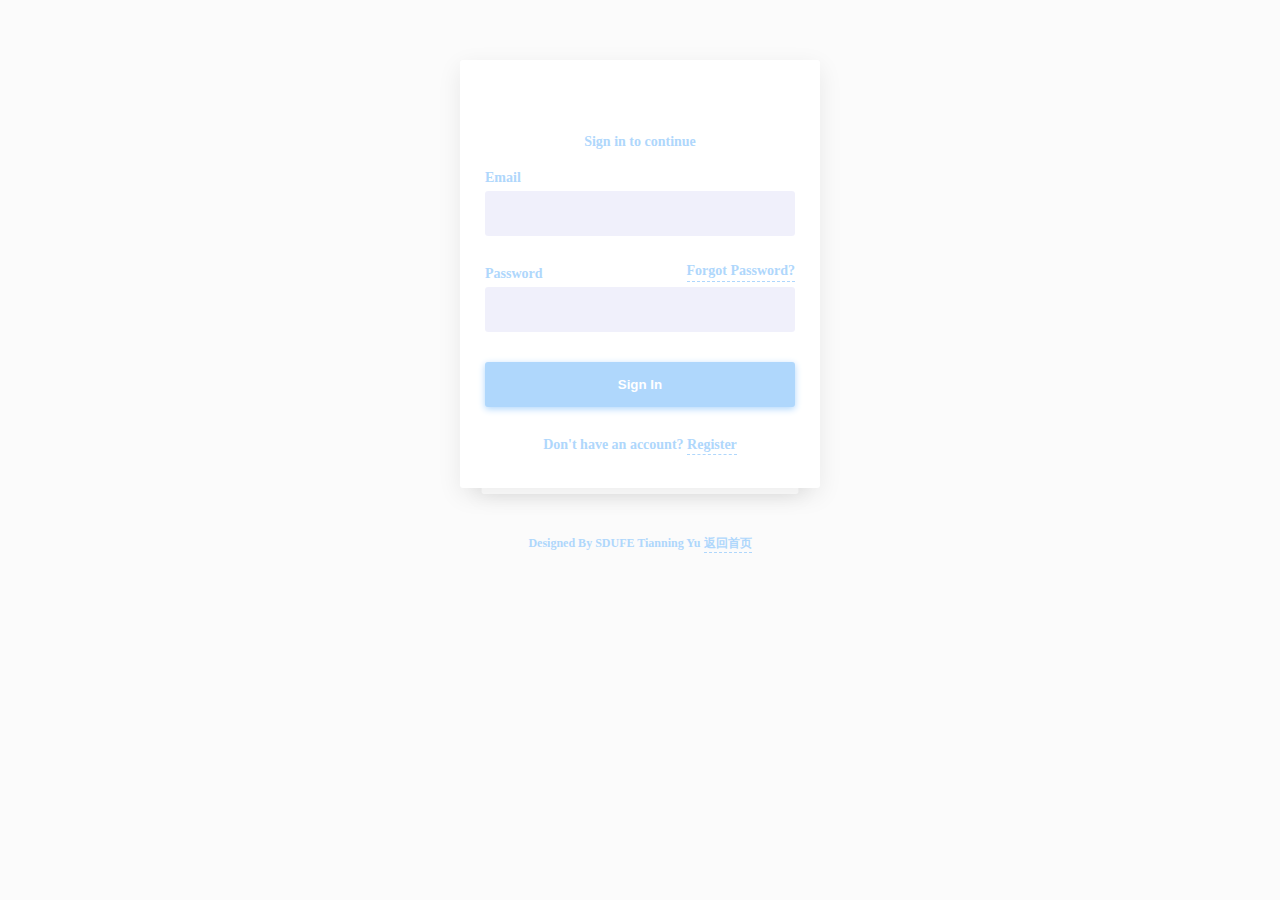
<file: Lowin.html>
<!DOCTYPE html>
<html>
<head>
	<meta charset="utf-8">
	<meta name="viewport" content="width=device-width,initial-scale=1">
	<title>Lowin</title>
	<link rel="stylesheet" href="css/auth.css">
</head>
<body>
	<div class="lowin">

		<div class="lowin-wrapper">
			<div class="lowin-box lowin-login">
				<div class="lowin-box-inner">
					<form>
						<p>Sign in to continue</p>
						<div class="lowin-group">
							<label>Email <a href="#" class="login-back-link">Sign in?</a></label>
							<input type="email" autocomplete="email" name="email" class="lowin-input">
						</div>
						<div class="lowin-group password-group">
							<label>Password <a href="#" class="forgot-link">Forgot Password?</a></label>
							<input type="password" name="password" autocomplete="current-password" class="lowin-input">
						</div>
						<button class="lowin-btn login-btn">
							Sign In
						</button>

						<div class="text-foot">
							Don't have an account? <a href="Register.html" class="register-link">Register</a>
						</div>
					</form>
				</div>
			</div>

			<div class="lowin-box lowin-register">
				<div class="lowin-box-inner">
					<form>
						<p>Let's create your account</p>
						<div class="lowin-group">
							<label>Name</label>
							<input type="text" name="name" autocomplete="name" class="lowin-input">
						</div>
						<div class="lowin-group">
							<label>Email</label>
							<input type="email" autocomplete="email" name="email" class="lowin-input">
						</div>
						<div class="lowin-group">
							<label>Password</label>
							<input type="password" name="password" autocomplete="current-password" class="lowin-input">
						</div>
						<button class="lowin-btn">
							Sign Up
						</button>

						<div class="text-foot">
							Already have an account? <a href="" class="login-link">Login</a>
						</div>
					</form>
				</div>
			</div>
		</div>
	
		<footer class="lowin-footer">
			Designed By SDUFE Tianning Yu
			<a href="index.html" target="_blank" title="校园拼车">返回首页</a>
		</footer>
	</div>

	<script src="js/auth.js"></script>
	<script>
		Auth.init({
			login_url: '#login',
			forgot_url: '#forgot'
		});
	</script>
</body>
</html>
</file>
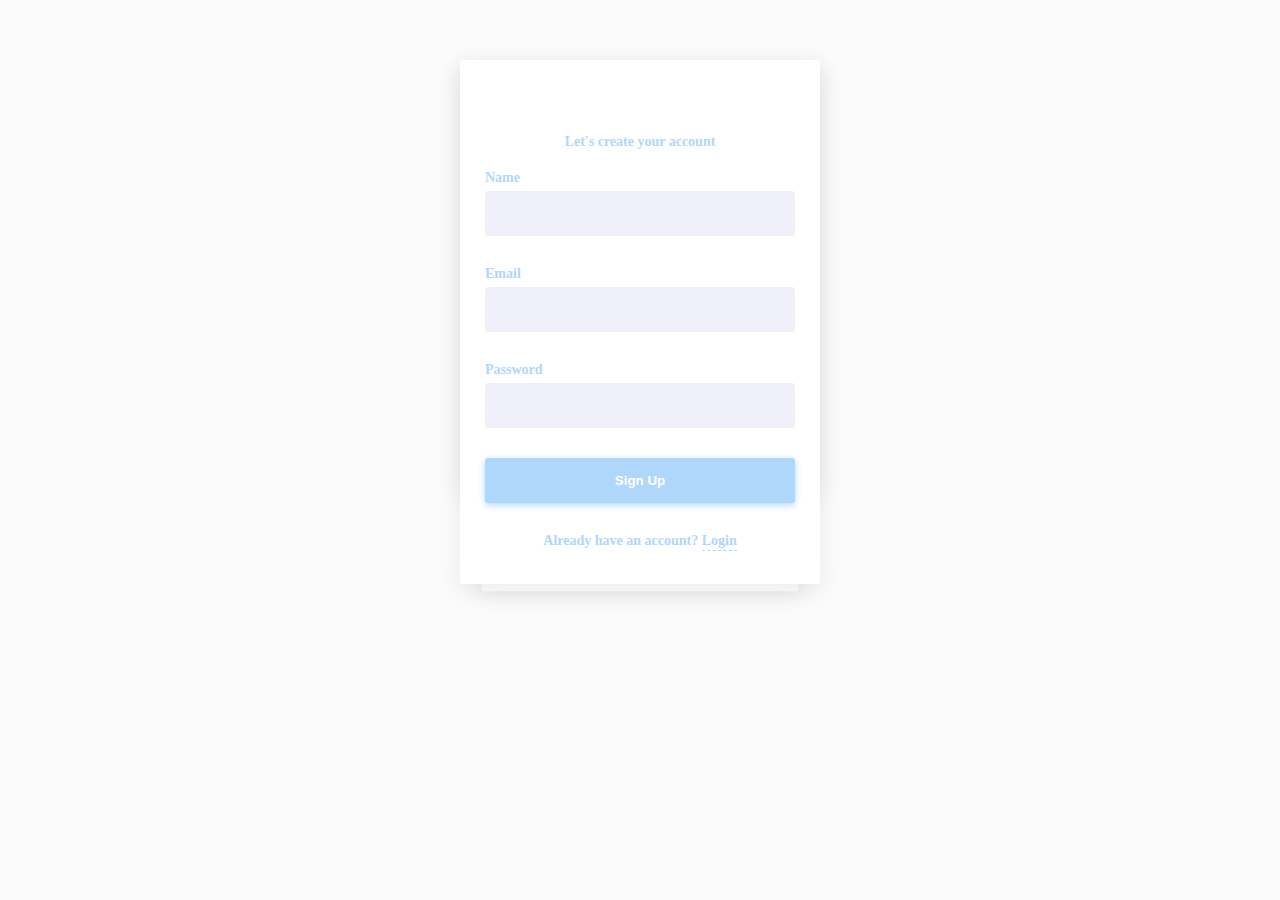
<file: Register.html>
<!DOCTYPE html>
<html>
<head>
	<meta charset="utf-8">
	<meta name="viewport" content="width=device-width,initial-scale=1">
	<title>Lowin</title>
	<link rel="stylesheet" href="css/auth.css">
</head>
<body>
	<div class="lowin">

		<div class="lowin-wrapper">
			<div class="lowin-box lowin-login">
				<div class="lowin-box-inner">
					<form>
						<p>Sign in to continue</p>
						<div class="lowin-group">
							<label>Email <a href="#" class="login-back-link">Sign in?</a></label>
							<input type="email" autocomplete="email" name="email" class="lowin-input">
						</div>
						<div class="lowin-group password-group">
							<label>Password <a href="#" class="forgot-link">Forgot Password?</a></label>
							<input type="password" name="password" autocomplete="current-password" class="lowin-input">
						</div>
						<button class="lowin-btn login-btn">
							Sign In
						</button>

						<div class="text-foot">
							Don't have an account? <a href="" class="register-link">Register</a>
						</div>
					</form>
				</div>
			</div>

			<div class="lowin-box lowin-register">
				<div class="lowin-box-inner">
					<form>
						<p>Let's create your account</p>
						<div class="lowin-group">
							<label>Name</label>
							<input type="text" name="name" autocomplete="name" class="lowin-input">
						</div>
						<div class="lowin-group">
							<label>Email</label>
							<input type="email" autocomplete="email" name="email" class="lowin-input">
						</div>
						<div class="lowin-group">
							<label>Password</label>
							<input type="password" name="password" autocomplete="current-password" class="lowin-input">
						</div>
						<button class="lowin-btn">
							Sign Up
						</button>

						<div class="text-foot">
							Already have an account? <a href="Lowin.html" class="login-link">Login</a>
						</div>
					</form>
				</div>
			</div>
		</div>
	
		<footer class="lowin-footer">
			<a href="#" target="_blank" title="校园拼车">返回首页</a>
		</footer>
	</div>

</body>
</html>
</file>
<file: css/auth.css>
body {
	margin: 0;
	background-color: #fbfbfb;
	text-align: center;
}

.lowin {
	/* variables */
	--color-primary: #000eb3;
	--color-grey: rgba(1, 0, 179, 0.06);
	--color-dark: rgba(0, 6, 179, 0.5);
	--color-semidark: rgba(0, 8, 179, 0.5);

	text-align: center;
	margin: 60px 0 0 0;
	font-family: 'Segoe UI';
	font-size: 14px;
}

.lowin .lowin-wrapper {
	-webkit-transition: all 1s;
	-o-transition: all 1s;
	transition: all 1s;
	-webkit-perspective: 1000px;
	        perspective: 1000px;
	position: relative;
	height: 100%;
	width: 360px;
	margin: 0 auto;
}

.lowin.lowin-red {
	--color-primary: #ff6464;
	--color-grey: rgba(255, 100, 100, .06);
	--color-dark: rgba(255, 100, 100, .8);
	--color-semidark: rgba(255, 100, 100, .55);
}

.lowin.lowin-green {
	--color-primary: #D0EF84;
	--color-grey: rgba(208, 239, 132, .15);
	--color-dark: rgba(208, 239, 132, 1);
	--color-semidark: rgba(208, 239, 132, .6);
}

.lowin.lowin-purple {
	--color-primary: #6C567B;
	--color-grey: rgba(108, 86, 123, .08);
	--color-dark: rgba(108, 86, 123, .7);
	--color-semidark: rgba(108, 86, 123, .45);
}

.lowin.lowin-blue {
	--color-primary: #0081C6;
	--color-grey: rgba(0, 129, 198, .05);
	--color-dark: rgba(0, 129, 198, .7);
	--color-semidark: rgba(0, 129, 198, .45);
}

.lowin a {
	color: #afd7fc;
	text-decoration: none;
	border-bottom: 1px dashed #afd7fc;
	margin-top: -3px;
	padding-bottom: 2px;
}

.lowin * {
	-webkit-box-sizing: border-box;
	        box-sizing: border-box;
}

.lowin .lowin-brand {
	overflow: hidden;
	width: 100px;
	height: 100px;
	margin: 0 auto -50px auto;
	border-radius: 50%;
	-webkit-box-shadow: 0 4px 40px rgba(0, 0, 0, .07);
	        box-shadow: 0 4px 40px rgba(0, 0, 0, .07);
	padding: 10px;
	background-color: #fff;
	z-index: 1;
	position: relative;
}

.lowin .lowin-brand img {
	width: 100%;
}

.lowin .lowin-box {
	width: 100%;
	position: absolute;
	left: 0;
}

.lowin .lowin-box-inner {
	background-color: #fff;
	-webkit-box-shadow: 0 7px 25px rgba(0, 0, 0, .08);
	        box-shadow: 0 7px 25px rgba(0, 0, 0, .08);
	padding: 60px 25px 25px 25px;
	text-align: left;
	border-radius: 3px;
}

.lowin .lowin-box::after {
	content: ' ';
	-webkit-box-shadow: 0 0 25px rgba(0, 0, 0, .1);
	        box-shadow: 0 0 25px rgba(0, 0, 0, .1);
	-webkit-transform: translate(0, -92.6%) scale(.88);
	    -ms-transform: translate(0, -92.6%) scale(.88);
	        transform: translate(0, -92.6%) scale(.88);
	border-radius: 3px;
	position: absolute;
	top: 100%;
	left: 0;
	width: 100%;
	height: 100%;
	background-color: #fff;
	z-index: -1;
}

.lowin .lowin-box.lowin-flip {
	-webkit-transform: rotate3d(0, 1, 0, -180deg);
	        transform: rotate3d(0, 1, 0, -180deg);
	display: none;
	opacity: 0;
}

.lowin .lowin-box p {
	color: #afd7fc;
	font-weight: 700;
	margin-bottom: 20px;
	text-align: center;
}

.lowin .lowin-box .lowin-group {
	margin-bottom: 30px;
}

.lowin .lowin-box label {
	margin-bottom: 5px;
	display: inline-block;
	width: 100%;
	color: #afd7fc;
	font-weight: 700;
}

.lowin .lowin-box label a {
	float: right;
}

.lowin .lowin-box .lowin-input {
	background-color: var(--color-grey);
	color: var(--color-dark);
	border: none;
	border-radius: 3px;
	padding: 15px 20px;
	width: 100%;
	outline: 0;
}

.lowin .lowin-box .lowin-btn {
	display: inline-block;
	width: 100%;
	border: none;
	color: #fff;
	padding: 15px;
	border-radius: 3px;
	background-color: #afd7fc;
	-webkit-box-shadow: 0 2px 7px #afd7fc;
	        box-shadow: 0 2px 7px #afd7fc;
	font-weight: 700;
	outline: 0;
	cursor: pointer;
	-webkit-transition: all .5s;
	-o-transition: all .5s;
	transition: all .5s;
}

.lowin .lowin-box .lowin-btn:active {
	-webkit-box-shadow: none;
	        box-shadow: none;
}

.lowin .lowin-box .lowin-btn:hover {
	opacity: .9;
}

.lowin .text-foot {
	text-align: center;
	padding: 10px;
	font-weight: 700;
	margin-top: 20px;
	color: #afd7fc;
}

.lowin .lowin-footer {
	text-align: center;
	margin: 30px 0;
	font-size: 12px;
	color: #afd7fc;
	font-weight: 700;
}

.lowin .login-back-link {
	-webkit-transition: all 1s;
	-o-transition: all 1s;
	transition: all 1s;
	display: none;
	opacity: 0;
}

/* animation */
.lowin .lowin-box.lowin-animated {
	-webkit-animation-name: LowinAnimated;
	        animation-name: LowinAnimated;
	-webkit-animation-duration: 1s;
	        animation-duration: 1s;
	-webkit-animation-fill-mode: forwards;
	        animation-fill-mode: forwards;
	-webkit-animation-timing-function: ease-in-out;
	        animation-timing-function: ease-in-out;
}

.lowin .lowin-box.lowin-animatedback {
	-webkit-animation-name: LowinAnimatedBack;
	        animation-name: LowinAnimatedBack;
	-webkit-animation-duration: 1s;
	        animation-duration: 1s;
	-webkit-animation-fill-mode: forwards;
	        animation-fill-mode: forwards;
	-webkit-animation-timing-function: ease-in-out;
	        animation-timing-function: ease-in-out;
}

.lowin .lowin-box.lowin-animated-flip {
	-webkit-animation-name: LowinAnimatedFlip;
	        animation-name: LowinAnimatedFlip;
	-webkit-animation-duration: 1s;
	        animation-duration: 1s;
	-webkit-animation-fill-mode: forwards;
	        animation-fill-mode: forwards;
	-webkit-animation-timing-function: ease-in-out;
	        animation-timing-function: ease-in-out;
}

.lowin .lowin-box.lowin-animated-flipback {
	-webkit-animation-name: LowinAnimatedFlipBack;
	        animation-name: LowinAnimatedFlipBack;
	-webkit-animation-duration: 1s;
	        animation-duration: 1s;
	-webkit-animation-fill-mode: forwards;
	        animation-fill-mode: forwards;
	-webkit-animation-timing-function: ease-in-out;
	        animation-timing-function: ease-in-out;
}

.lowin .lowin-brand.lowin-animated {
	-webkit-animation-name: LowinBrandAnimated;
	        animation-name: LowinBrandAnimated;
	-webkit-animation-duration: 1s;
	        animation-duration: 1s;
	-webkit-animation-fill-mode: forwards;
	        animation-fill-mode: forwards;
	-webkit-animation-timing-function: ease-in-out;
	        animation-timing-function: ease-in-out;
}

.lowin .lowin-group.password-group {
	-webkit-transition: all 1s;
	-o-transition: all 1s;
	transition: all 1s;
}

.lowin .lowin-group.password-group.lowin-animated {
	-webkit-animation-name: LowinPasswordAnimated;
	        animation-name: LowinPasswordAnimated;
	-webkit-animation-duration: 1s;
	        animation-duration: 1s;
	-webkit-animation-fill-mode: forwards;
	        animation-fill-mode: forwards;
	-webkit-animation-timing-function: ease-in-out;
	        animation-timing-function: ease-in-out;
	-webkit-transform-origin: 0 0;
	    -ms-transform-origin: 0 0;
	        transform-origin: 0 0;
}

.lowin .lowin-group.password-group.lowin-animated-back {
	-webkit-animation-name: LowinPasswordAnimatedBack;
	        animation-name: LowinPasswordAnimatedBack;
	-webkit-animation-duration: 1s;
	        animation-duration: 1s;
	-webkit-animation-fill-mode: forwards;
	        animation-fill-mode: forwards;
	-webkit-animation-timing-function: ease-in-out;
	        animation-timing-function: ease-in-out;
	-webkit-transform-origin: 0 0;
	    -ms-transform-origin: 0 0;
	        transform-origin: 0 0;
}

/* keyframes */
@-webkit-keyframes LowinAnimated {
	0% {
		-webkit-transform: rotate3d(0);
		        transform: rotate3d(0);
	}
	99% {
		opacity: 1;
	}
	100% {
		opacity: 0;
		-webkit-transform: rotate3d(0, 1, 0, 180deg);
		        transform: rotate3d(0, 1, 0, 180deg);
	}
}
@keyframes LowinAnimated {
	0% {
		-webkit-transform: rotate3d(0);
		        transform: rotate3d(0);
	}
	99% {
		opacity: 1;
	}
	100% {
		opacity: 0;
		-webkit-transform: rotate3d(0, 1, 0, 180deg);
		        transform: rotate3d(0, 1, 0, 180deg);
	}
}

@-webkit-keyframes LowinAnimatedBack {
	0% {
		opacity: 0;
		-webkit-transform: rotate3d(0, 1, 0, 180deg);
		        transform: rotate3d(0, 1, 0, 180deg);
	}
	99% {
		opacity: 1;
	}
	100% {
		opacity: 1;
		-webkit-transform: rotate3d(0);
		        transform: rotate3d(0);
	}
}

@keyframes LowinAnimatedBack {
	0% {
		opacity: 0;
		-webkit-transform: rotate3d(0, 1, 0, 180deg);
		        transform: rotate3d(0, 1, 0, 180deg);
	}
	99% {
		opacity: 1;
	}
	100% {
		opacity: 1;
		-webkit-transform: rotate3d(0);
		        transform: rotate3d(0);
	}
}

@-webkit-keyframes LowinAnimatedFlip {
	0% {
		-webkit-transform: rotate3d(0, 1, 0, -180deg);
		        transform: rotate3d(0, 1, 0, -180deg);
		opacity: 0;
	}
	99% {
		opacity: 1;
	}
	100% {
		opacity: 1;
		-webkit-transform: rotate3d(0, 0, 0, 180deg);
		        transform: rotate3d(0, 0, 0, 180deg);
	}
}

@keyframes LowinAnimatedFlip {
	0% {
		-webkit-transform: rotate3d(0, 1, 0, -180deg);
		        transform: rotate3d(0, 1, 0, -180deg);
		opacity: 0;
	}
	99% {
		opacity: 1;
	}
	100% {
		opacity: 1;
		-webkit-transform: rotate3d(0, 0, 0, 180deg);
		        transform: rotate3d(0, 0, 0, 180deg);
	}
}

@-webkit-keyframes LowinAnimatedFlipBack {
	0% {
		opacity: 1;
		-webkit-transform: rotate3d(0, 0, 0, 180deg);
		        transform: rotate3d(0, 0, 0, 180deg);
	}
	95% {
		opacity: 0;
	}
	100% {
		-webkit-transform: rotate3d(0, 1, 0, -180deg);
		        transform: rotate3d(0, 1, 0, -180deg);
		opacity: 0;
	}
}

@keyframes LowinAnimatedFlipBack {
	0% {
		opacity: 1;
		-webkit-transform: rotate3d(0, 0, 0, 180deg);
		        transform: rotate3d(0, 0, 0, 180deg);
	}
	95% {
		opacity: 0;
	}
	100% {
		-webkit-transform: rotate3d(0, 1, 0, -180deg);
		        transform: rotate3d(0, 1, 0, -180deg);
		opacity: 0;
	}
}

@-webkit-keyframes LowinBrandAnimated {
	0% {
		-webkit-transform: translate(0, 0);
		        transform: translate(0, 0);
	}
	50% {
		-webkit-transform: translate(0, -120px);
		        transform: translate(0, -120px);
	}
	100% {
		-webkit-transform: translate(0, 0);
		        transform: translate(0, 0);
	}
}

@keyframes LowinBrandAnimated {
	0% {
		-webkit-transform: translate(0, 0);
		        transform: translate(0, 0);
	}
	50% {
		-webkit-transform: translate(0, -120px);
		        transform: translate(0, -120px);
	}
	100% {
		-webkit-transform: translate(0, 0);
		        transform: translate(0, 0);
	}
}

@-webkit-keyframes LowinPasswordAnimated {
	0% {
		-webkit-transform: rotate3d(0, 0, 0, 0);
		        transform: rotate3d(0, 0, 0, 0);
	}
	30% {
		opacity: 1;
	}
	60% {
		opacity: 0;
	}
	100% {
		opacity: 0;
		-webkit-transform: rotate3d(1, 0, 0, -180deg);
		        transform: rotate3d(1, 0, 0, -180deg);
		z-index: -1;
	}
}

@keyframes LowinPasswordAnimated {
	0% {
		-webkit-transform: rotate3d(0, 0, 0, 0);
		        transform: rotate3d(0, 0, 0, 0);
	}
	30% {
		opacity: 1;
	}
	60% {
		opacity: 0;
	}
	100% {
		opacity: 0;
		-webkit-transform: rotate3d(1, 0, 0, -180deg);
		        transform: rotate3d(1, 0, 0, -180deg);
		z-index: -1;
	}
}

@-webkit-keyframes LowinPasswordAnimatedBack {
	0% {
		opacity: 0;
		-webkit-transform: rotate3d(1, 0, 0, -180deg);
		        transform: rotate3d(1, 0, 0, -180deg);
	}
	40% {
		opacity: 0;
	}
	60% {
		opacity: 1;
	}
	100% {
		-webkit-transform: rotate3d(0, 0, 0, 0);
		        transform: rotate3d(0, 0, 0, 0);
	}
}

@keyframes LowinPasswordAnimatedBack {
	0% {
		opacity: 0;
		-webkit-transform: rotate3d(1, 0, 0, -180deg);
		        transform: rotate3d(1, 0, 0, -180deg);
	}
	40% {
		opacity: 0;
	}
	60% {
		opacity: 1;
	}
	100% {
		-webkit-transform: rotate3d(0, 0, 0, 0);
		        transform: rotate3d(0, 0, 0, 0);
	}
}

@media screen and (max-width: 320px) {
	.lowin .lowin-wrapper {
		width: 100%;
	}
	.lowin .lowin-box {
		padding: 0 10px;
	}
}
</file>
